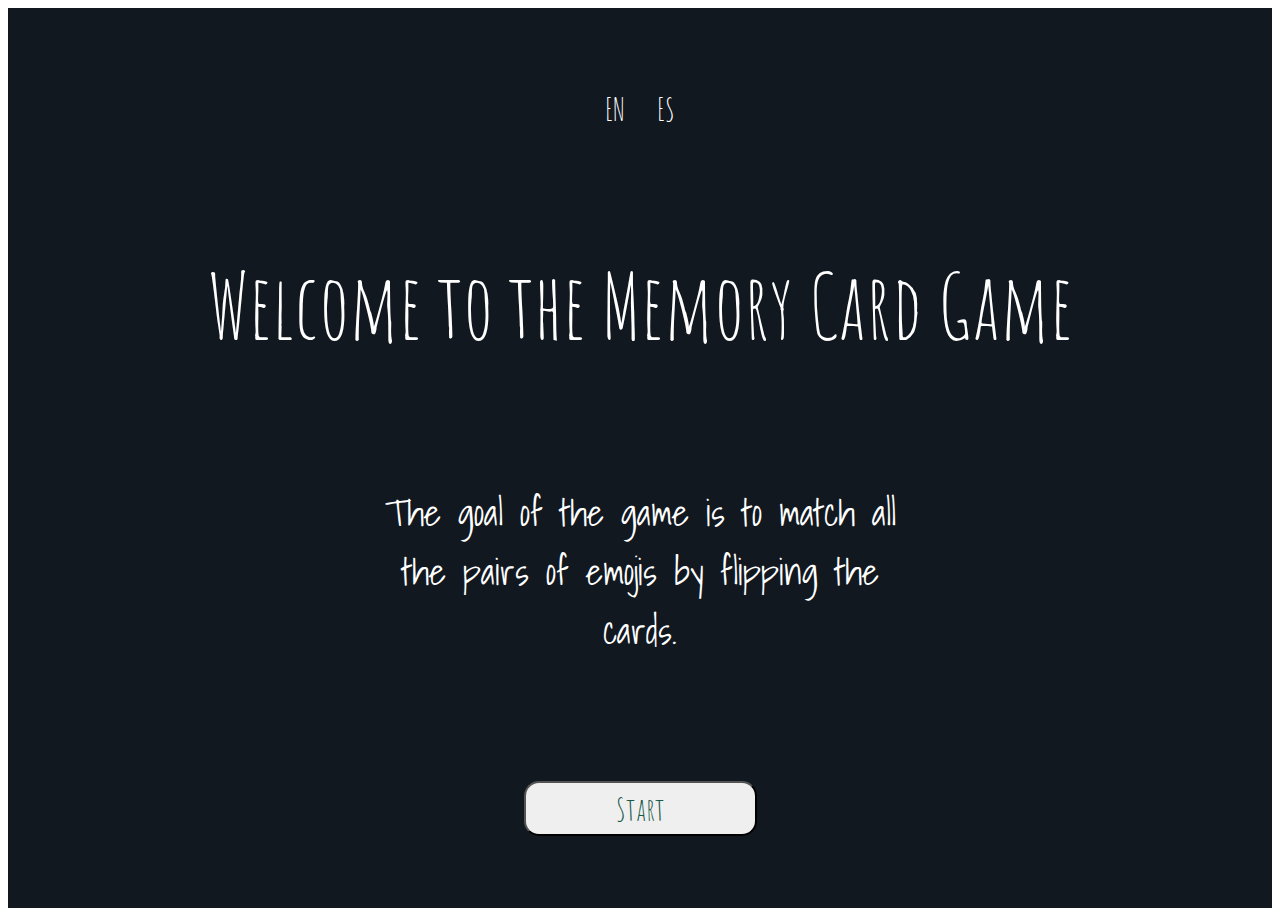
<file: index.html>
<!DOCTYPE html>
<html lang="en">
  <head>
    <meta charset="UTF-8" />
    <meta name="viewport" content="width=device-width, initial-scale=1.0" />
    <meta
      name="Memory Card Game"
      content="Excellent game for training memory. Based on cards and emojis images"
    />
    <title>Parejas de Emojis</title>
    <link rel="stylesheet" href="css/style.css" />
    <link rel="icon" href="/img/final-favicon-modified.png" />
  </head>
  <!-- primera pantalla -->
  <body>
    <section class="panel start hidden">
      <div id="language">
        <a href="#" language="english" class="active">EN</a>
        <a href="#" language="spanish">ES</a>
      </div>

      <p id="welcome">Welcome to the Memory Card Game</p>
      <p class="objetive">
        The goal of the game is to match all the pairs of emojis by flipping the
        cards.
      </p>
      <button id="startBtn" class="cta">Start</button>
    </section>

    <!-- pantalla central -->
    <main class="panel center hidden">
      <header>
        <h1 class="title">Memory Card Game</h1>
        <div id="theme" src="" alt="Icon theme"></div>
      </header>

      <section id="container"></section>

      <section id="attempts">
        <div id="tries">
          <h2 id="attemptsH2">Attempts:</h2>
          <p class="score"></p>
        </div>
        <button id="resetBtn">Reset</button>
      </section>

      <footer>Developed by ©Nur, San, Sus, and Will 2023</footer>
    </main>

    <!-- última pantalla -->
    <section class="panel end hidden">
      <p id="congrats">Congratulations!!!</p>
      <p id="empty"></p>
      <button class="homeBtn cta">Home</button>
    </section>

    <script src="/js/main.js" type="module"></script>
  </body>
</html>
</file>
<file: css/style.css>
@import url('https://fonts.googleapis.com/css2?family=Amatic+SC:wght@700&display=swap');

@import url('https://fonts.googleapis.com/css2?family=Shadows+Into+Light&display=swap');

* {
  margin: 0;
  padding: 0;
  box-sizing: border-box;
}

:root {
  --fontFamily: 'Amatic SC', sans-serif, cursive;
  --green: #17594a;
  --Awhite: antiquewhite;
  --white: white;
  --day: whitesmoke;
  --background: #12181f;
  --darkGreen: #2e4f4f;
}

/* -----------Animation-------------- */
#congrats {
  position: relative;
  animation: moveToRight 1s ease-out;
}

#empty {
  position: relative;
  animation: moveToRight 2s ease-out;
}

@keyframes moveToRight {
  0% {
    opacity: 0;
    left: -10000px;
  }
  100% {
    opacity: 1;
    left: 0;
  }
}
/* ------------------------------- */

.day {
  background-color: var(--Awhite);
  font-family: var(--fontFamily);
  color: var(--green);
}

body {
  min-height: 100svh;
  min-width: 80vw;
  background-color: var(--background);
  border: 0.5rem solid var(--white);
  color: var(--white);
  display: flex;
  flex-direction: column;
  justify-content: center;
  font-family: var(--fontFamily);
}

/* -----------------Theme----------------------------- */
body.day {
  color: var(--background);
  background-color: var(--day);
  border: 0.5rem solid var(--background);
}

body.day div#theme {
  background-image: url(/img/midnight1.png);
}

div#theme {
  height: 30px;
  width: 30px;
  background-image: url(/img/eclipse.png);
  background-position: center center;
  background-size: contain;
  cursor: pointer;
}

button#resetBtn.day {
  background-color: var(--darkGreen);
  color: var(--Awhite);
}
/* ---------------------------------------------------- */

header {
  padding-top: 1rem;
  display: flex;
  justify-content: center;
  align-items: center;
  gap: 1.5rem;
}

main {
  min-height: 100svh;
  flex-grow: 1;
  display: flex;
  flex-direction: column;
  justify-content: space-evenly;
  align-items: center;
}

section.panel {
  height: 100svh;
  padding: 2rem;
  /* border: 0.5rem solid var(--white); */
  font-size: 2rem;
  text-align: center;
  display: flex;
  flex-direction: column;
  justify-content: space-between;
  align-items: center;
}

/*-----------LANGUAGES--------------*/
div#language {
  display: flex;
  gap: 2rem;
}

div#language a {
  color: var(--white);
  font-size: 2rem;
  cursor: pointer;
  text-decoration: none;
}

div#tries {
  display: flex;
  justify-content: center;
  align-items: center;
  gap: 1rem;
}

div#tries > p {
  font-size: 2rem;
}
/*------------------------*/

section#attempts {
  display: flex;
  flex-direction: column;
  gap: 2rem;
}

section.start,
section.end {
  background-color: var(--background);
  color: var(--white);
  font-size: 3rem;
}

p.objetive,
p#empty {
  font-family: 'Shadows Into Light', sans-serif, cursive;
  font-size: 1.8rem;
  max-width: 30ch;
  transition: translate 5s ease-in-out;
}

p#congrats {
  font-size: 2.8rem;
}

button#startBtn:hover,
button.homeBtn:hover {
  background-color: var(--Awhite);
  translate: 0 -5px;
  cursor: pointer;
}
button#startBtn {
  padding: 2px 80px;
  border-radius: 15px;
  font-size: 1.8rem;
  font-family: var(--fontFamily);
  color: var(--green);
  transition: all 0.5s ease-in-out;
}

.panel.hidden {
  display: none;
}

h1.title {
  font-size: 2.8rem;
}

h2 {
  text-align: center;
  font-size: 2rem;
}

button#resetBtn {
  padding: 2px 80px;
  border-radius: 15px;
  font-size: 1.8rem;
  font-family: var(--fontFamily);
  color: var(--green);
  transition: all 0.5s ease-in-out;
}

button#resetBtn:hover {
  translate: 0 -5px;
  cursor: pointer;
}

footer {
  padding: 1rem;
  text-align: center;
  font-size: 1.3rem;
}

.actions {
  display: flex;
  justify-content: center;
}

#container {
  display: grid;
  width: 80%;
  margin: 20px auto;
  gap: 10px;
  justify-content: center;
  grid-template-columns: repeat(4, 80px);
  grid-template-rows: repeat(4, 120px);
}

.card {
  height: 120px;
  border-radius: 10px;
  box-shadow: 3px 3px 5px var(--background);
  position: relative;
  transform-style: preserve-3d;
  transition: all 0.5s ease-in-out;
  cursor: pointer;
}

.card.flipped {
  transform: rotateY(180deg);
}

.card:hover:not(.flipped) {
  /* translate: 0 -5px; */
  transform: scale(1.05);
  z-index: 10;
}

.front,
.back {
  backface-visibility: hidden;
  position: absolute;
  border-radius: 10px;
  top: 0;
  left: 0;
  height: 100%;
  width: 100%;
}
.card .front {
  background: linear-gradient(90deg, #e3ffe7 0%, #d9e7ff 100%);
  display: flex;
  justify-content: center;
  align-items: center;
  font-size: 30px;
}

.card .back {
  background-image: url(/img/card-background.jpg);
  background-position: center center;
  background-size: cover;
  backface-visibility: hidden;
}

.card .front {
  transform: rotateY(180deg);
}

button.homeBtn {
  padding: 2px 80px;
  border-radius: 15px;
  font-size: 1.8rem;
  font-family: var(--fontFamily);
  color: var(--green);
  background-color: white;
  transition: all 0.5s ease-in-out;
}

@media screen and (max-width: 380px) {
  #container {
    grid-template-columns: repeat(4, 60px);
    grid-template-rows: repeat(2, calc(60px / 2 * 3));
  }

  .card {
    height: calc(60px / 2 * 3);
  }
}

@media screen and (min-width: 600px) {
  h1.title {
    font-size: 3.6rem;
  }
  #container {
    grid-template-columns: repeat(4, 100px);
    grid-template-rows: repeat(2, calc(100px / 2 * 3));
  }

  div#theme {
    position: static;
    height: 35px;
    width: 35px;
  }

  .card {
    height: calc(100px / 2 * 3);
  }

  .card .front {
    font-size: 40px;
  }

  section.start {
    padding-top: 80px;
  }

  p#welcome,
  p#congrats {
    font-size: 3.6rem;
  }
  p.objetive,
  p#empty {
    font-size: 2rem;
    max-width: 45ch;
  }
}

@media screen and (min-width: 900px) {
  header {
    width: 90vw;
    gap: 6rem;
  }

  h1.title {
    font-size: 5.5rem;
  }

  h2 {
    font-size: 3.3rem;
  }

  footer {
    font-size: 2.4rem;
  }

  section#attempts {
    width: 90vw;
    flex-direction: row;
    justify-content: center;
    gap: 90px;
  }

  #container {
    grid-template-columns: repeat(4, 120px);
    grid-template-rows: repeat(2, calc(120px / 2 * 3));
  }

  div#theme {
    position: static;
    height: 35px;
    width: 35px;
  }

  .card {
    height: calc(120px / 2 * 3);
  }

  button#resetBtn,
  button#startBtn,
  button.homeBtn {
    padding: 5px 90px;
    border-radius: 15px;
    font-size: 2rem;
  }

  button#startBtn,
  button.homeBtn {
    margin-bottom: 40px;
  }

  section.start,
  section.end {
    font-size: 5.5rem;
    padding-top: 80px;
  }

  p#welcome,
  p#congrats {
    font-size: 5.5rem;
  }

  p.objetive,
  p#empty {
    font-size: 2.3rem;
    max-width: 50ch;
  }

  div#tries > p {
    font-size: 3.2rem;
  }
}
</file>
